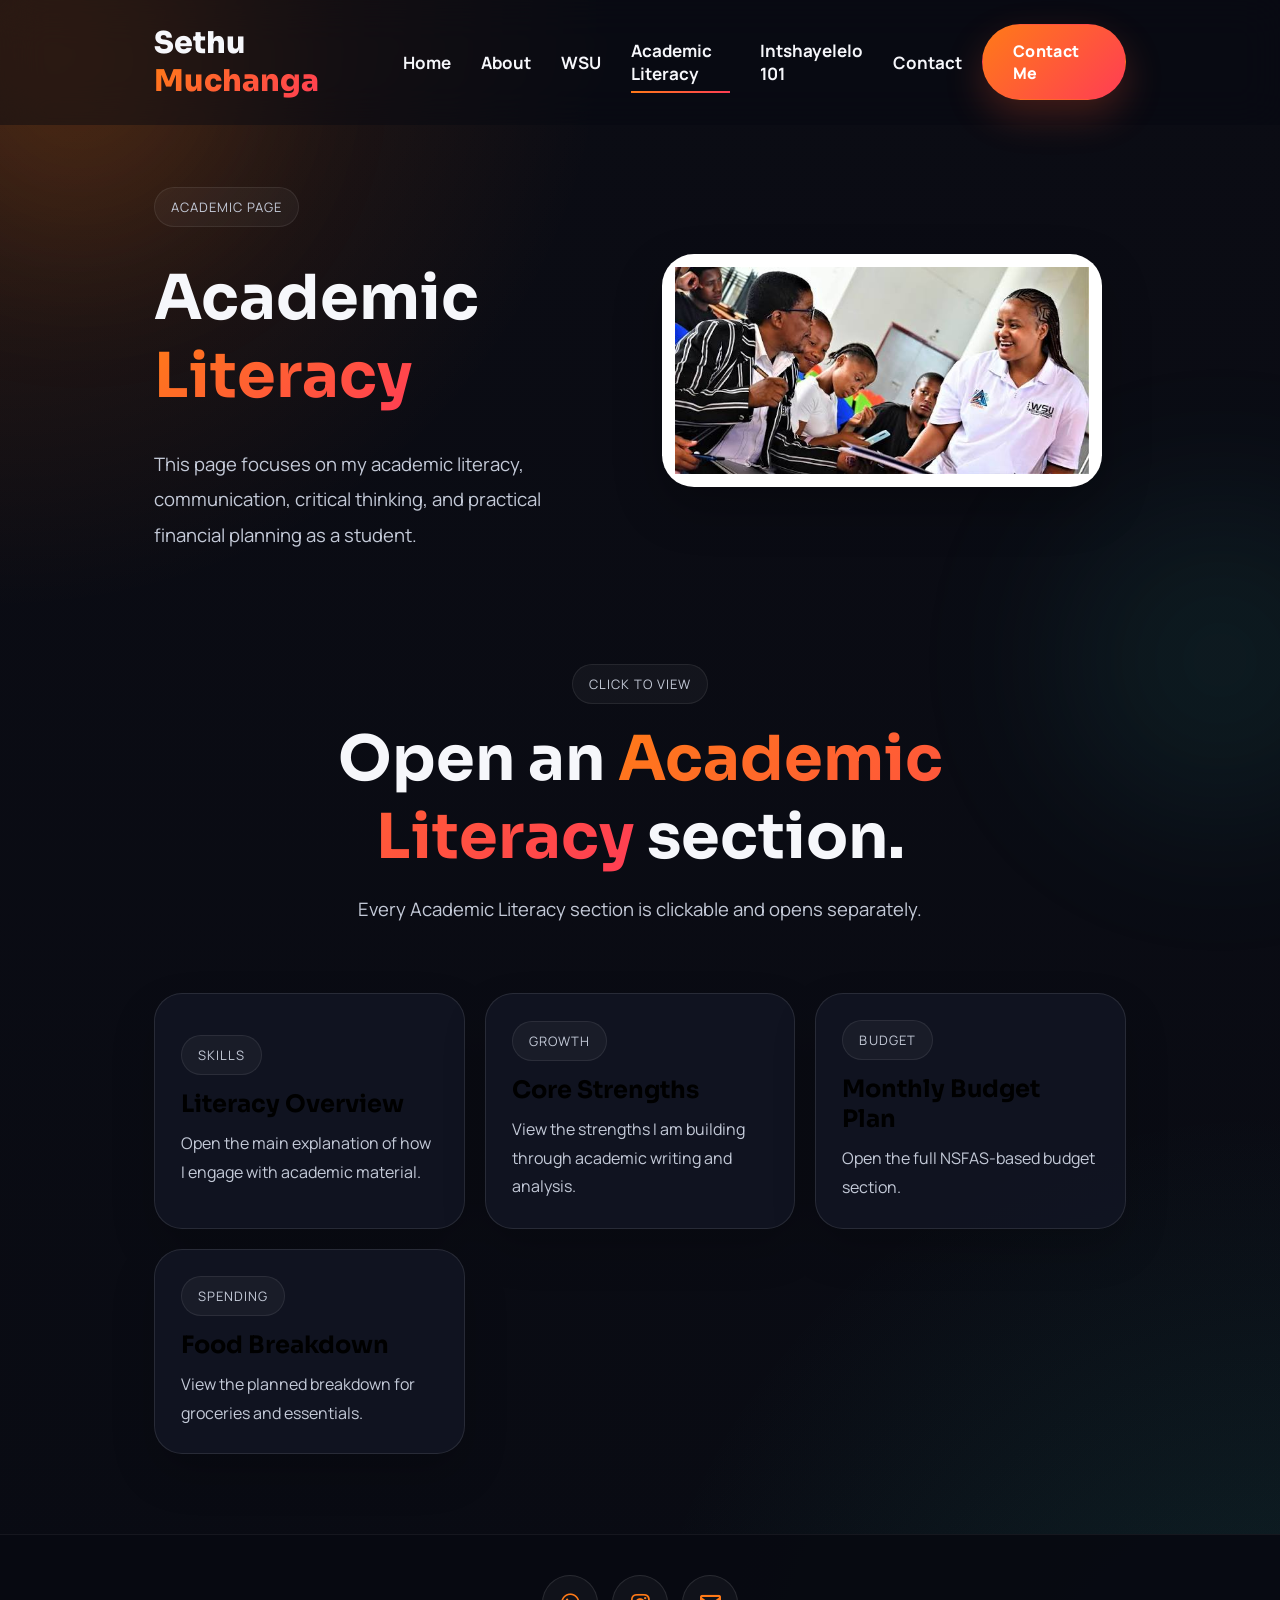
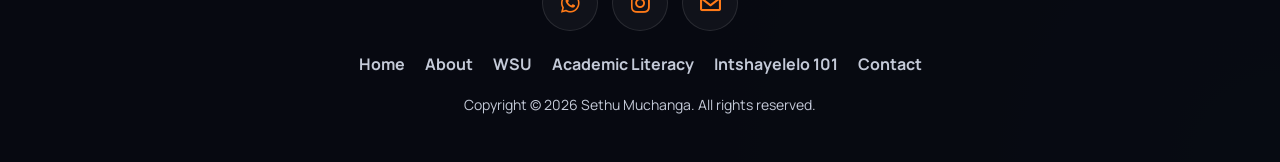
<file: academic-literacy.html>
<!DOCTYPE html>
<html lang="en">
<head>
    <meta charset="UTF-8">
    <meta name="viewport" content="width=device-width, initial-scale=1.0">
    <title>Academic Literacy | Sethu Muchanga</title>
    <meta name="description" content="Academic literacy and financial planning page for Sethu Muchanga.">
    <link rel="preconnect" href="https://fonts.googleapis.com">
    <link rel="preconnect" href="https://fonts.gstatic.com" crossorigin>
    <link
        href="https://fonts.googleapis.com/css2?family=Manrope:wght@400;500;600;700;800&family=Sora:wght@500;600;700;800&display=swap"
        rel="stylesheet"
    >
    <link href="https://unpkg.com/boxicons@2.1.4/css/boxicons.min.css" rel="stylesheet">
    <link rel="stylesheet" href="style.css">
</head>
<body>
    <header class="header">
        <a href="index.html" class="logo">Sethu <span>Muchanga</span></a>
        <i class="bx bx-menu" id="menu-icon"></i>
        <nav class="navbar">
            <a href="index.html">Home</a>
            <a href="about.html">About</a>
            <a href="wsu.html">WSU</a>
            <a href="academic-literacy.html" class="active">Academic Literacy</a>
            <a href="intshayelelo.html">Intshayelelo 101</a>
            <a href="contact.html">Contact</a>
        </nav>
        <a href="contact.html" class="gradient-btn">Contact Me</a>
    </header>

    <main class="page-shell">
        <section class="subhero">
            <div class="subhero-copy">
                <span class="section-label">Academic Page</span>
                <h1 class="page-title">Academic <span>Literacy</span></h1>
                <p class="page-intro">
                    This page focuses on my academic literacy, communication, critical thinking,
                    and practical financial planning as a student.
                </p>
            </div>
            <div class="media-stage">
                <div class="media-frame parallax-layer panel-media--contain" data-parallax="-0.03">
                    <img src="images.jpg" alt="Academic literacy book cover">
                </div>
            </div>
        </section>

        <section class="explorer">
            <div class="section-heading-wrap" id="literacy-menu">
                <span class="section-label">Click To View</span>
                <h2 class="section-heading">Open an <span>Academic Literacy</span> section.</h2>
                <p class="section-intro">Every Academic Literacy section is clickable and opens separately.</p>
            </div>

            <div class="menu-grid">
                <button type="button" class="menu-card" data-panel-target="literacy-overview">
                    <span class="card-kicker">Skills</span>
                    <h3>Literacy Overview</h3>
                    <p>Open the main explanation of how I engage with academic material.</p>
                </button>
                <button type="button" class="menu-card" data-panel-target="literacy-strengths">
                    <span class="card-kicker">Growth</span>
                    <h3>Core Strengths</h3>
                    <p>View the strengths I am building through academic writing and analysis.</p>
                </button>
                <button type="button" class="menu-card" data-panel-target="literacy-budget">
                    <span class="card-kicker">Budget</span>
                    <h3>Monthly Budget Plan</h3>
                    <p>Open the full NSFAS-based budget section.</p>
                </button>
                <button type="button" class="menu-card" data-panel-target="literacy-breakdown">
                    <span class="card-kicker">Spending</span>
                    <h3>Food Breakdown</h3>
                    <p>View the planned breakdown for groceries and essentials.</p>
                </button>
            </div>

            <article class="detail-panel" id="literacy-overview">
                <div class="panel-heading">
                    <h3>Literacy Overview</h3>
                    <button type="button" class="back-btn" data-back-to="literacy-menu">Back to Menu</button>
                </div>
                <div class="panel-layout">
                    <div class="panel-media panel-media--contain">
                        <img src="images.jpg" alt="Academic literacy book cover illustration">
                    </div>
                    <div class="panel-copy">
                        <p>
                            Academic literacy reflects my ability to engage with academic and technical material
                            in a meaningful, disciplined, and structured way. Through Analytical Chemistry, I have
                            learned how to read scientific texts, laboratory manuals, and academic resources with
                            understanding and precision.
                        </p>
                        <p>
                            These experiences help me identify important concepts, follow complex instructions,
                            and communicate clearly through well-organised academic writing.
                        </p>
                    </div>
                </div>
            </article>

            <article class="detail-panel" id="literacy-strengths">
                <div class="panel-heading">
                    <h3>Core Strengths</h3>
                    <button type="button" class="back-btn" data-back-to="literacy-menu">Back to Menu</button>
                </div>
                <div class="panel-copy">
                    <ul class="detail-list">
                        <li>Structured academic writing through reports, assignments, and analytical tasks</li>
                        <li>Clear explanation of methods, results, and conclusions</li>
                        <li>Critical thinking and evidence-based reasoning</li>
                        <li>Improved attention to detail and professional communication</li>
                        <li>Growing confidence in reading, interpreting, and presenting information</li>
                    </ul>
                </div>
            </article>

            <article class="detail-panel" id="literacy-budget">
                <div class="panel-heading">
                    <h3>Monthly Budget Plan</h3>
                    <button type="button" class="back-btn" data-back-to="literacy-menu">Back to Menu</button>
                </div>
                <div class="panel-copy">
                    <p>
                        Monthly budget plan based on NSFAS support: <strong>R1,716</strong>.
                        I divide this into savings and groceries so that I can manage my month more responsibly.
                    </p>
                    <ul class="detail-list">
                        <li>Savings: R300 for emergencies, transport shortages, and end-of-month backup</li>
                        <li>Groceries: R1,416 for weekly food management</li>
                        <li>Weekly grocery target: around R354 per week</li>
                    </ul>
                    <table class="budget-table">
                        <thead>
                            <tr>
                                <th>Category</th>
                                <th>Amount</th>
                            </tr>
                        </thead>
                        <tbody>
                            <tr>
                                <td>Savings</td>
                                <td>R300</td>
                            </tr>
                            <tr>
                                <td>Groceries</td>
                                <td>R1,416</td>
                            </tr>
                            <tr>
                                <td>Total</td>
                                <td>R1,716</td>
                            </tr>
                        </tbody>
                    </table>
                </div>
            </article>

            <article class="detail-panel" id="literacy-breakdown">
                <div class="panel-heading">
                    <h3>Food Breakdown</h3>
                    <button type="button" class="back-btn" data-back-to="literacy-menu">Back to Menu</button>
                </div>
                <div class="panel-copy">
                    <ul class="detail-list">
                        <li>Staples - About R600: maize meal or rice, bread, cooking oil, sugar, salt, and spices</li>
                        <li>Proteins - About R400: eggs, chicken portions, tinned fish, beans, or lentils</li>
                        <li>Fresh Foods - About R300: onions, potatoes, cabbage, carrots, bananas, or apples</li>
                        <li>Extras and Buffer - About R116: milk, tea or coffee, and small treats in moderation</li>
                    </ul>
                </div>
            </article>
        </section>
    </main>

    <footer class="footer">
        <div class="social-icons">
            <a href="https://wa.me/27731771734?text=Hi%20Sethu%2C%20I%20viewed%20your%20portfolio%20and%20wanted%20to%20connect." target="_blank" rel="noopener noreferrer" aria-label="WhatsApp Sethu Muchanga"><i class="bx bxl-whatsapp"></i></a>
            <a href="https://www.instagram.com/seth_u825/" target="_blank" rel="noopener noreferrer" aria-label="Instagram profile for Sethu Muchanga"><i class="bx bxl-instagram"></i></a>
            <a href="mailto:sthmuchanga@gmail.com" aria-label="Email Sethu Muchanga"><i class="bx bx-envelope"></i></a>
        </div>
        <ul class="footer-links">
            <li><a href="index.html">Home</a></li>
            <li><a href="about.html">About</a></li>
            <li><a href="wsu.html">WSU</a></li>
            <li><a href="academic-literacy.html">Academic Literacy</a></li>
            <li><a href="intshayelelo.html">Intshayelelo 101</a></li>
            <li><a href="contact.html">Contact</a></li>
        </ul>
        <p class="copyright">Copyright &copy; <span id="year"></span> Sethu Muchanga. All rights reserved.</p>
    </footer>

    <script src="script.js"></script>
</body>
</html>
</file>
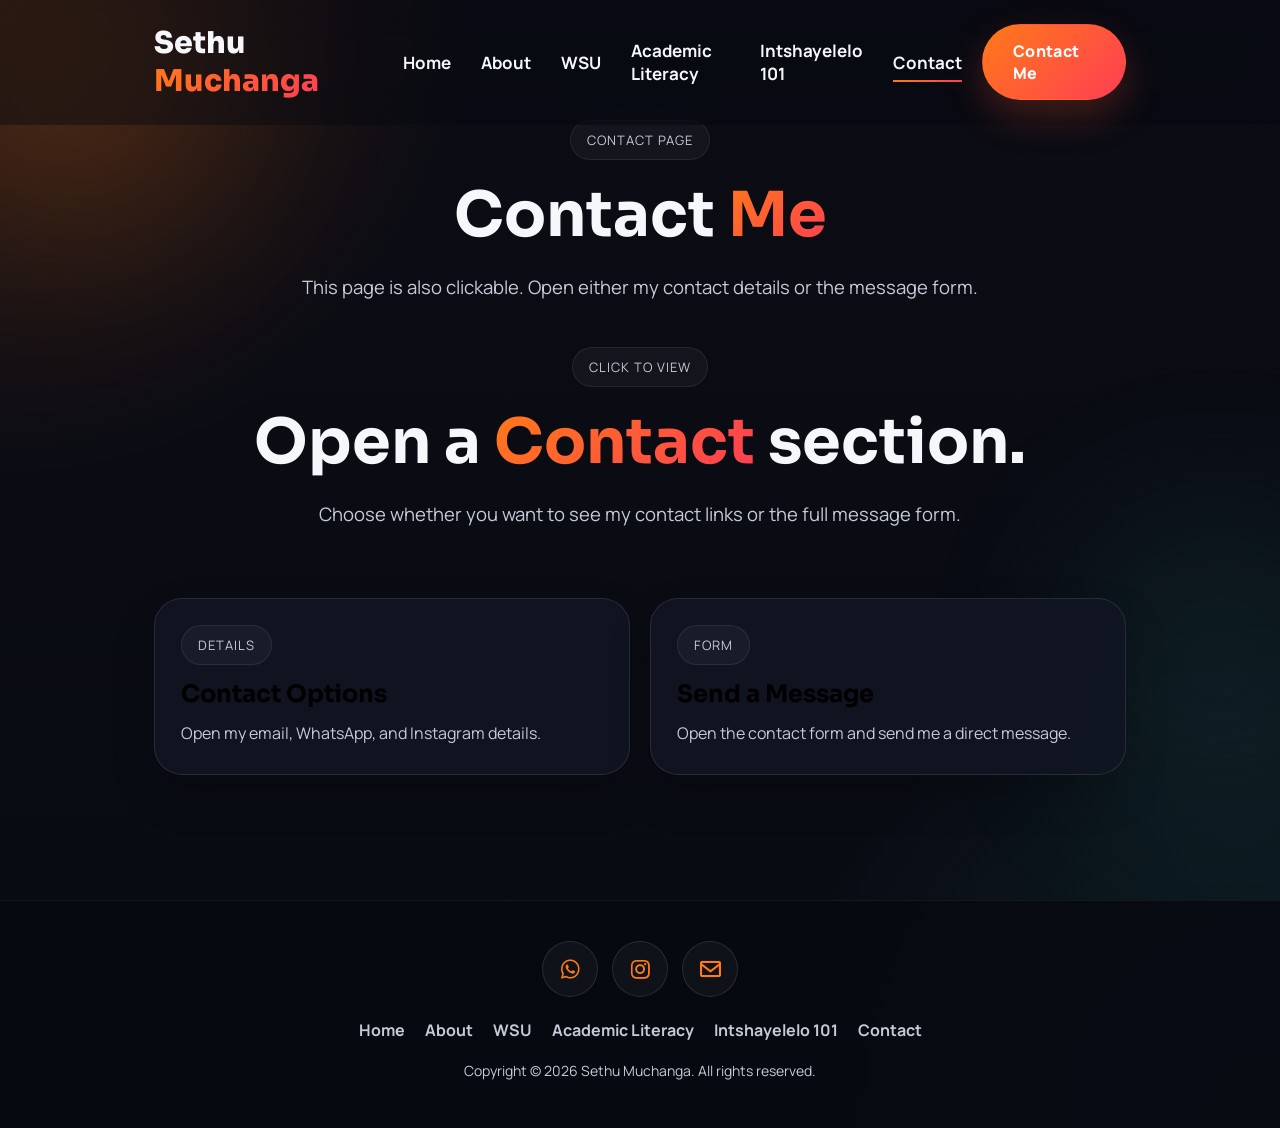
<file: contact.html>
<!DOCTYPE html>
<html lang="en">
<head>
    <meta charset="UTF-8">
    <meta name="viewport" content="width=device-width, initial-scale=1.0">
    <title>Contact | Sethu Muchanga</title>
    <meta name="description" content="Contact page for Sethu Muchanga's student portfolio.">
    <link rel="preconnect" href="https://fonts.googleapis.com">
    <link rel="preconnect" href="https://fonts.gstatic.com" crossorigin>
    <link
        href="https://fonts.googleapis.com/css2?family=Manrope:wght@400;500;600;700;800&family=Sora:wght@500;600;700;800&display=swap"
        rel="stylesheet"
    >
    <link href="https://unpkg.com/boxicons@2.1.4/css/boxicons.min.css" rel="stylesheet">
    <link rel="stylesheet" href="style.css">
</head>
<body>
    <header class="header">
        <a href="index.html" class="logo">Sethu <span>Muchanga</span></a>
        <i class="bx bx-menu" id="menu-icon"></i>
        <nav class="navbar">
            <a href="index.html">Home</a>
            <a href="about.html">About</a>
            <a href="wsu.html">WSU</a>
            <a href="academic-literacy.html">Academic Literacy</a>
            <a href="intshayelelo.html">Intshayelelo 101</a>
            <a href="contact.html" class="active">Contact</a>
        </nav>
        <a href="contact.html" class="gradient-btn">Contact Me</a>
    </header>

    <main class="page-shell">
        <section class="page-hero">
            <span class="section-label">Contact Page</span>
            <h1 class="page-title">Contact <span>Me</span></h1>
            <p class="page-intro">
                This page is also clickable. Open either my contact details or the message form.
            </p>
        </section>

        <section class="explorer">
            <div class="section-heading-wrap" id="contact-menu">
                <span class="section-label">Click To View</span>
                <h2 class="section-heading">Open a <span>Contact</span> section.</h2>
                <p class="section-intro">Choose whether you want to see my contact links or the full message form.</p>
            </div>

            <div class="menu-grid">
                <button type="button" class="menu-card" data-panel-target="contact-details">
                    <span class="card-kicker">Details</span>
                    <h3>Contact Options</h3>
                    <p>Open my email, WhatsApp, and Instagram details.</p>
                </button>
                <button type="button" class="menu-card" data-panel-target="contact-form-panel">
                    <span class="card-kicker">Form</span>
                    <h3>Send a Message</h3>
                    <p>Open the contact form and send me a direct message.</p>
                </button>
            </div>

            <article class="detail-panel" id="contact-details">
                <div class="panel-heading">
                    <h3>Contact Options</h3>
                    <button type="button" class="back-btn" data-back-to="contact-menu">Back to Menu</button>
                </div>
                <div class="contact-card">
                    <p>Feel free to contact me for student opportunities, collaboration, or professional connection.</p>
                    <div class="contact-links">
                        <a href="mailto:sthmuchanga@gmail.com">
                            <i class="bx bx-envelope"></i>
                            <div>
                                <span>Email</span>
                                <strong>sthmuchanga@gmail.com</strong>
                            </div>
                        </a>
                        <a href="https://wa.me/27731771734?text=Hi%20Sethu%2C%20I%20would%20like%20to%20connect%20with%20you." target="_blank" rel="noopener noreferrer">
                            <i class="bx bxl-whatsapp"></i>
                            <div>
                                <span>WhatsApp</span>
                                <strong>0731771734</strong>
                            </div>
                        </a>
                        <a href="https://www.instagram.com/seth_u825/" target="_blank" rel="noopener noreferrer">
                            <i class="bx bxl-instagram"></i>
                            <div>
                                <span>Instagram</span>
                                <strong>@seth_u825</strong>
                            </div>
                        </a>
                    </div>
                </div>
            </article>

            <article class="detail-panel" id="contact-form-panel">
                <div class="panel-heading">
                    <h3>Send a Message</h3>
                    <button type="button" class="back-btn" data-back-to="contact-menu">Back to Menu</button>
                </div>
                <div class="form-card">
                    <p>Use the form below to send a message directly.</p>
                    <form action="https://formsubmit.co/sthmuchanga@gmail.com" method="POST" class="contact-form">
                        <input type="hidden" name="_subject" value="New message from Sethu Muchanga Portfolio">
                        <input type="hidden" name="_captcha" value="false">
                        <input type="hidden" name="_template" value="table">

                        <div class="input-row">
                            <input type="text" name="name" placeholder="Full Name" required>
                            <input type="email" name="email" placeholder="Email Address" required>
                        </div>
                        <div class="input-row">
                            <input type="tel" name="phone" placeholder="Phone Number">
                            <input type="text" name="subject" placeholder="Subject" required>
                        </div>
                        <textarea name="message" placeholder="Your Message" required></textarea>
                        <button type="submit" class="btn">Send Message</button>
                    </form>
                </div>
            </article>
        </section>
    </main>

    <footer class="footer">
        <div class="social-icons">
            <a href="https://wa.me/27731771734?text=Hi%20Sethu%2C%20I%20viewed%20your%20portfolio%20and%20wanted%20to%20connect." target="_blank" rel="noopener noreferrer" aria-label="WhatsApp Sethu Muchanga"><i class="bx bxl-whatsapp"></i></a>
            <a href="https://www.instagram.com/seth_u825/" target="_blank" rel="noopener noreferrer" aria-label="Instagram profile for Sethu Muchanga"><i class="bx bxl-instagram"></i></a>
            <a href="mailto:sthmuchanga@gmail.com" aria-label="Email Sethu Muchanga"><i class="bx bx-envelope"></i></a>
        </div>
        <ul class="footer-links">
            <li><a href="index.html">Home</a></li>
            <li><a href="about.html">About</a></li>
            <li><a href="wsu.html">WSU</a></li>
            <li><a href="academic-literacy.html">Academic Literacy</a></li>
            <li><a href="intshayelelo.html">Intshayelelo 101</a></li>
            <li><a href="contact.html">Contact</a></li>
        </ul>
        <p class="copyright">Copyright &copy; <span id="year"></span> Sethu Muchanga. All rights reserved.</p>
    </footer>

    <script src="script.js"></script>
</body>
</html>
</file>
<file: style.css>
* {
    margin: 0;
    padding: 0;
    box-sizing: border-box;
}

:root {
    --bg-color: #090b13;
    --bg-soft: #111420;
    --panel-color: rgba(18, 22, 36, 0.86);
    --panel-strong: rgba(10, 14, 24, 0.95);
    --text-color: #f6f7fb;
    --muted-text: #c4cad8;
    --accent-start: #ff7a18;
    --accent-end: #ff3d54;
    --accent-teal: #38d2c3;
    --border-color: rgba(255, 255, 255, 0.1);
    --gradient: linear-gradient(135deg, var(--accent-start), var(--accent-end));
    --shadow-glow: 0 1.6rem 3.8rem rgba(255, 86, 48, 0.24);
}

html {
    font-size: 62.5%;
    scroll-behavior: smooth;
}

body {
    min-height: 100vh;
    font-family: "Manrope", sans-serif;
    background:
        radial-gradient(circle at top left, rgba(255, 122, 24, 0.18), transparent 28%),
        radial-gradient(circle at bottom right, rgba(56, 210, 195, 0.12), transparent 30%),
        linear-gradient(180deg, #0b0c14 0%, #090b13 100%);
    color: var(--text-color);
    overflow-x: hidden;
}

body::before,
body::after {
    content: "";
    position: fixed;
    inset: auto;
    width: 32rem;
    height: 32rem;
    border-radius: 50%;
    filter: blur(9rem);
    z-index: -2;
    opacity: 0.26;
}

body::before {
    top: -8rem;
    left: -8rem;
    background: rgba(255, 122, 24, 0.56);
}

body::after {
    right: -10rem;
    bottom: 8rem;
    background: rgba(56, 210, 195, 0.34);
}

a {
    color: inherit;
    text-decoration: none;
}

img {
    width: 100%;
    display: block;
}

button {
    font: inherit;
}

::selection {
    background: rgba(255, 122, 24, 0.28);
    color: #fff;
}

::-webkit-scrollbar {
    width: 1.1rem;
}

::-webkit-scrollbar-track {
    background: #090b13;
}

::-webkit-scrollbar-thumb {
    background: var(--gradient);
    border-radius: 999px;
}

.header {
    position: fixed;
    inset: 0 0 auto;
    width: 100%;
    padding: 2.4rem 12%;
    display: flex;
    align-items: center;
    justify-content: space-between;
    gap: 2rem;
    background: rgba(8, 10, 18, 0.46);
    backdrop-filter: blur(2rem);
    border-bottom: 1px solid transparent;
    z-index: 1000;
    transition: 0.3s ease;
}

.header.scrolled {
    background: rgba(8, 10, 18, 0.88);
    border-color: rgba(255, 255, 255, 0.06);
    box-shadow: 0 1.2rem 3rem rgba(0, 0, 0, 0.28);
}

.logo {
    font-family: "Sora", sans-serif;
    font-size: 3rem;
    font-weight: 800;
}

.logo span,
.hero-copy h1 span,
.page-title span,
.section-heading span,
.panel-title span {
    background: var(--gradient);
    -webkit-background-clip: text;
    color: transparent;
}

.navbar {
    display: flex;
    align-items: center;
    gap: 3rem;
}

.navbar a {
    position: relative;
    font-size: 1.7rem;
    font-weight: 700;
    color: var(--text-color);
}

.navbar a::after {
    content: "";
    position: absolute;
    left: 0;
    bottom: -0.8rem;
    width: 100%;
    height: 0.2rem;
    background: var(--gradient);
    transform: scaleX(0);
    transform-origin: right;
    transition: transform 0.3s ease;
}

.navbar a:hover::after,
.navbar a.active::after {
    transform: scaleX(1);
    transform-origin: left;
}

.gradient-btn,
.btn,
.page-link-btn,
.back-btn {
    display: inline-flex;
    align-items: center;
    justify-content: center;
    gap: 0.8rem;
    width: fit-content;
    padding: 1.5rem 3rem;
    border: 1px solid transparent;
    border-radius: 999px;
    background: var(--gradient);
    color: #fff;
    font-size: 1.6rem;
    font-weight: 800;
    letter-spacing: 0.02em;
    cursor: pointer;
    box-shadow: var(--shadow-glow);
    transition: transform 0.3s ease, box-shadow 0.3s ease, background 0.3s ease;
}

.gradient-btn:hover,
.btn:hover,
.page-link-btn:hover,
.back-btn:hover {
    transform: translateY(-0.4rem);
    box-shadow: 0 1.8rem 4.4rem rgba(255, 86, 48, 0.34);
}

.btn-secondary,
.back-btn {
    background: transparent;
    color: var(--accent-start);
    border-color: rgba(255, 122, 24, 0.5);
    box-shadow: none;
}

.btn-secondary:hover,
.back-btn:hover {
    background: rgba(255, 122, 24, 0.1);
}

#menu-icon {
    display: none;
    font-size: 3.6rem;
    color: var(--accent-start);
    cursor: pointer;
}

.section-label,
.card-kicker {
    display: inline-flex;
    align-items: center;
    width: fit-content;
    padding: 1rem 1.6rem;
    border-radius: 999px;
    border: 1px solid rgba(255, 255, 255, 0.08);
    background: rgba(255, 255, 255, 0.04);
    color: var(--muted-text);
    font-size: 1.3rem;
    letter-spacing: 0.08em;
    text-transform: uppercase;
}

.hero {
    min-height: 100vh;
    padding: 16rem 12% 8rem;
    display: grid;
    grid-template-columns: 1.05fr 0.95fr;
    align-items: center;
    gap: 5rem;
}

.hero-copy h1 {
    margin: 2.4rem 0 1.8rem;
    font-family: "Sora", sans-serif;
    font-size: clamp(4.6rem, 7vw, 7.6rem);
    line-height: 1.02;
}

.hero-copy p,
.page-intro,
.section-intro {
    color: var(--muted-text);
    font-size: 1.85rem;
    line-height: 1.9;
}

.social-icons {
    display: flex;
    flex-wrap: wrap;
    gap: 1.4rem;
    margin: 3.2rem 0;
}

.social-icons a {
    width: 5.6rem;
    height: 5.6rem;
    display: inline-flex;
    align-items: center;
    justify-content: center;
    border-radius: 50%;
    background: rgba(255, 255, 255, 0.04);
    border: 1px solid rgba(255, 255, 255, 0.1);
    color: var(--accent-start);
    font-size: 2.5rem;
    transition: transform 0.3s ease, background 0.3s ease, color 0.3s ease;
}

.social-icons a:hover {
    transform: translateY(-0.5rem);
    background: var(--gradient);
    color: #fff;
}

.btn-group,
.action-row {
    display: flex;
    flex-wrap: wrap;
    gap: 1.4rem;
}

.hero-visual,
.media-stage {
    position: relative;
    display: flex;
    align-items: center;
    justify-content: center;
    min-height: 50rem;
}

.photo-card,
.media-frame {
    position: relative;
    width: min(44rem, 100%);
    overflow: hidden;
    border-radius: 3.2rem;
    border: 1px solid rgba(255, 255, 255, 0.1);
    background: rgba(255, 255, 255, 0.04);
    box-shadow: 0 2rem 4.8rem rgba(0, 0, 0, 0.26);
}

.photo-card {
    aspect-ratio: 4 / 5;
}

.photo-card img,
.media-frame img,
.panel-media img,
.hub-thumb img {
    width: 100%;
    height: 100%;
    object-fit: cover;
}

.orb {
    position: absolute;
    border-radius: 50%;
    filter: blur(1rem);
    z-index: -1;
}

.orb-one {
    width: 26rem;
    height: 26rem;
    top: 2rem;
    right: 6rem;
    background: rgba(255, 122, 24, 0.28);
}

.orb-two {
    width: 20rem;
    height: 20rem;
    bottom: 2rem;
    left: 2rem;
    background: rgba(56, 210, 195, 0.22);
}

.floating-chip {
    position: absolute;
    padding: 1rem 1.6rem;
    border-radius: 999px;
    background: rgba(8, 10, 18, 0.9);
    border: 1px solid rgba(255, 255, 255, 0.08);
    color: var(--muted-text);
    font-size: 1.35rem;
    font-weight: 700;
    box-shadow: 0 1rem 3rem rgba(0, 0, 0, 0.24);
}

.chip-one {
    top: 6%;
    left: 8%;
}

.chip-two {
    right: 6%;
    top: 28%;
}

.chip-three {
    left: 10%;
    bottom: 10%;
}

.page-section,
.page-shell {
    padding: 12rem 12% 8rem;
}

.page-shell {
    min-height: 100vh;
}

.section-heading-wrap,
.page-hero {
    max-width: 86rem;
    margin: 0 auto 4.2rem;
    text-align: center;
}

.section-heading,
.page-title {
    margin: 1.6rem 0;
    font-family: "Sora", sans-serif;
    font-size: clamp(3.8rem, 5vw, 6.2rem);
}

.hub-grid,
.menu-grid {
    display: grid;
    grid-template-columns: repeat(auto-fit, minmax(24rem, 1fr));
    gap: 2rem;
}

.hub-card,
.menu-card,
.detail-panel,
.contact-card,
.form-card {
    border-radius: 2.8rem;
    border: 1px solid var(--border-color);
    background: var(--panel-color);
    box-shadow: 0 2rem 4.4rem rgba(0, 0, 0, 0.18);
}

.hub-card {
    overflow: hidden;
    transition: transform 0.3s ease, border-color 0.3s ease, box-shadow 0.3s ease;
}

.hub-card:hover {
    transform: translateY(-0.8rem);
    border-color: rgba(255, 122, 24, 0.34);
    box-shadow: 0 2.4rem 5rem rgba(0, 0, 0, 0.22), 0 0 3rem rgba(255, 86, 48, 0.1);
}

.hub-thumb {
    aspect-ratio: 16 / 10;
    overflow: hidden;
}

.hub-thumb-contain {
    display: flex;
    align-items: center;
    justify-content: center;
    background: #fff;
}

.hub-thumb-contain img {
    object-fit: contain;
    padding: 1.4rem;
}

.hub-content {
    padding: 2.6rem;
}

.hub-content h3,
.menu-card h3,
.panel-heading h3,
.contact-card h3,
.form-card h3 {
    margin: 1.4rem 0 1rem;
    font-family: "Sora", sans-serif;
    font-size: 2.4rem;
}

.hub-content p,
.menu-card p,
.panel-copy p,
.detail-list li,
.contact-card p,
.contact-links strong,
.contact-links span,
.form-card p {
    color: var(--muted-text);
    font-size: 1.6rem;
    line-height: 1.8;
}

.inline-link {
    display: inline-flex;
    margin-top: 1.8rem;
    color: #fff;
    font-size: 1.5rem;
    font-weight: 800;
}

.hub-card-accent {
    padding: 2.6rem;
    display: flex;
    flex-direction: column;
    justify-content: center;
    background:
        linear-gradient(160deg, rgba(255, 122, 24, 0.16), rgba(56, 210, 195, 0.12)),
        var(--panel-color);
}

.hub-icon {
    width: 6.8rem;
    height: 6.8rem;
    display: inline-flex;
    align-items: center;
    justify-content: center;
    border-radius: 2rem;
    background: var(--gradient);
    color: #fff;
    font-size: 3rem;
}

.subhero {
    display: grid;
    grid-template-columns: 0.95fr 1.05fr;
    align-items: center;
    gap: 4rem;
    margin-bottom: 4.4rem;
}

.subhero-copy {
    display: grid;
    gap: 1.6rem;
}

.explorer {
    display: grid;
    gap: 2.4rem;
}

.menu-card {
    width: 100%;
    padding: 2.6rem;
    text-align: left;
    cursor: pointer;
    transition: transform 0.3s ease, border-color 0.3s ease, background 0.3s ease;
}

.menu-card:hover,
.menu-card.is-selected {
    transform: translateY(-0.4rem);
    border-color: rgba(255, 122, 24, 0.34);
    background:
        linear-gradient(140deg, rgba(255, 122, 24, 0.14), rgba(56, 210, 195, 0.08)),
        var(--panel-color);
}

.detail-panel {
    display: none;
    padding: 3rem;
    gap: 2.6rem;
}

.detail-panel.is-open {
    display: grid;
    animation: fadeUp 0.4s ease;
}

.panel-layout {
    display: grid;
    grid-template-columns: 0.9fr 1.1fr;
    gap: 2.6rem;
    align-items: start;
}

.panel-media {
    min-height: 30rem;
    overflow: hidden;
    border-radius: 2.4rem;
    border: 1px solid rgba(255, 255, 255, 0.08);
    background: rgba(255, 255, 255, 0.03);
}

.panel-media--contain {
    display: flex;
    align-items: center;
    justify-content: center;
    background: #fff;
    padding: 1.2rem;
}

.panel-media--contain img {
    object-fit: contain;
}

.panel-heading {
    display: flex;
    align-items: center;
    justify-content: space-between;
    gap: 1.4rem;
}

.panel-heading h3 {
    margin: 0;
}

.panel-copy {
    display: grid;
    gap: 1.4rem;
}

.detail-list {
    display: grid;
    gap: 1rem;
    list-style: none;
}

.detail-list li {
    position: relative;
    padding-left: 2.2rem;
}

.detail-list li::before {
    content: "";
    position: absolute;
    top: 1rem;
    left: 0;
    width: 0.8rem;
    height: 0.8rem;
    border-radius: 50%;
    background: var(--gradient);
}

.stats-grid {
    display: grid;
    grid-template-columns: repeat(2, minmax(0, 1fr));
    gap: 1.2rem;
    margin-top: 1.6rem;
}

.stat-box {
    padding: 1.8rem;
    border-radius: 2rem;
    background: rgba(255, 255, 255, 0.04);
    border: 1px solid rgba(255, 255, 255, 0.08);
}

.stat-box span {
    display: block;
    margin-bottom: 0.5rem;
    color: var(--muted-text);
    font-size: 1.2rem;
    letter-spacing: 0.08em;
    text-transform: uppercase;
}

.stat-box strong {
    font-family: "Sora", sans-serif;
    font-size: 2.1rem;
}

.budget-table {
    width: 100%;
    margin-top: 1.6rem;
    border-collapse: collapse;
    overflow: hidden;
    border-radius: 2rem;
}

.budget-table th,
.budget-table td {
    padding: 1.4rem 1.6rem;
    text-align: left;
    font-size: 1.5rem;
}

.budget-table thead {
    background: rgba(255, 122, 24, 0.18);
}

.budget-table tbody tr {
    background: rgba(255, 255, 255, 0.03);
    border-bottom: 1px solid rgba(255, 255, 255, 0.06);
}

.budget-table tbody tr:last-child {
    border-bottom: none;
}

.contact-grid {
    display: grid;
    grid-template-columns: 0.9fr 1.1fr;
    gap: 2.6rem;
}

.contact-card,
.form-card {
    padding: 3rem;
}

.contact-links {
    display: grid;
    gap: 1.4rem;
    margin-top: 2.2rem;
}

.contact-links a {
    display: flex;
    align-items: center;
    gap: 1.4rem;
    padding: 1.6rem;
    border-radius: 2rem;
    background: rgba(255, 255, 255, 0.04);
    border: 1px solid rgba(255, 255, 255, 0.08);
    transition: transform 0.3s ease, border-color 0.3s ease, background 0.3s ease;
}

.contact-links a:hover {
    transform: translateX(0.5rem);
    border-color: rgba(255, 122, 24, 0.3);
    background: rgba(255, 122, 24, 0.08);
}

.contact-links i {
    width: 5rem;
    height: 5rem;
    display: inline-flex;
    align-items: center;
    justify-content: center;
    border-radius: 1.6rem;
    background: var(--gradient);
    color: #fff;
    font-size: 2.3rem;
    flex-shrink: 0;
}

.contact-form {
    display: grid;
    gap: 1.6rem;
    margin-top: 2rem;
}

.input-row {
    display: grid;
    grid-template-columns: repeat(2, minmax(0, 1fr));
    gap: 1.4rem;
}

.contact-form input,
.contact-form textarea {
    width: 100%;
    padding: 1.7rem 1.8rem;
    border-radius: 1.8rem;
    border: 1px solid rgba(255, 255, 255, 0.08);
    background: rgba(255, 255, 255, 0.03);
    color: var(--text-color);
    font-family: inherit;
    font-size: 1.6rem;
    outline: none;
}

.contact-form input:focus,
.contact-form textarea:focus {
    border-color: rgba(255, 122, 24, 0.45);
    box-shadow: 0 0 0 0.4rem rgba(255, 122, 24, 0.12);
}

.contact-form textarea {
    min-height: 22rem;
    resize: none;
}

.footer {
    padding: 4rem 12% 4.8rem;
    border-top: 1px solid rgba(255, 255, 255, 0.06);
    background: rgba(8, 10, 18, 0.94);
    text-align: center;
}

.footer .social-icons {
    justify-content: center;
    margin: 0 0 2.2rem;
}

.footer-links {
    display: flex;
    justify-content: center;
    flex-wrap: wrap;
    gap: 2rem;
    list-style: none;
    margin-bottom: 2rem;
}

.footer-links a {
    color: var(--muted-text);
    font-size: 1.6rem;
    font-weight: 700;
}

.footer-links a:hover {
    color: #fff;
}

.copyright {
    color: var(--muted-text);
    font-size: 1.4rem;
}

@keyframes fadeUp {
    from {
        opacity: 0;
        transform: translateY(2rem);
    }
    to {
        opacity: 1;
        transform: translateY(0);
    }
}

@media (max-width: 1100px) {
    html {
        font-size: 58%;
    }

    .header,
    .hero,
    .page-shell,
    .page-section,
    .footer {
        padding-left: 8%;
        padding-right: 8%;
    }
}

@media (max-width: 900px) {
    #menu-icon {
        display: block;
    }

    .gradient-btn {
        display: none;
    }

    .navbar {
        position: absolute;
        top: calc(100% + 1rem);
        right: 8%;
        width: min(34rem, 84vw);
        padding: 2rem;
        display: none;
        flex-direction: column;
        align-items: flex-start;
        gap: 1.6rem;
        background: rgba(8, 10, 18, 0.96);
        border: 1px solid rgba(255, 122, 24, 0.24);
        border-radius: 2.4rem;
        box-shadow: 0 2rem 4rem rgba(0, 0, 0, 0.34);
    }

    .navbar.active {
        display: flex;
    }

    .hero,
    .subhero,
    .panel-layout,
    .contact-grid {
        grid-template-columns: 1fr;
    }

    .hero-copy,
    .subhero-copy,
    .page-hero {
        text-align: center;
    }

    .hero-copy,
    .subhero-copy {
        justify-items: center;
    }

    .btn-group,
    .action-row {
        justify-content: center;
    }
}

@media (max-width: 680px) {
    html {
        font-size: 55%;
    }

    .hero,
    .page-shell,
    .page-section {
        padding-top: 14rem;
    }

    .photo-card,
    .media-frame {
        width: min(38rem, 100%);
    }

    .stats-grid,
    .input-row {
        grid-template-columns: 1fr;
    }

    .panel-heading {
        flex-direction: column;
        align-items: flex-start;
    }
}

@media (max-width: 480px) {
    .logo {
        font-size: 2.5rem;
    }

    .social-icons a {
        width: 5.1rem;
        height: 5.1rem;
    }

    .btn,
    .btn-secondary,
    .page-link-btn,
    .back-btn {
        width: 100%;
    }

    .hub-content,
    .menu-card,
    .detail-panel,
    .contact-card,
    .form-card {
        padding: 2.4rem;
    }
}
</file>
